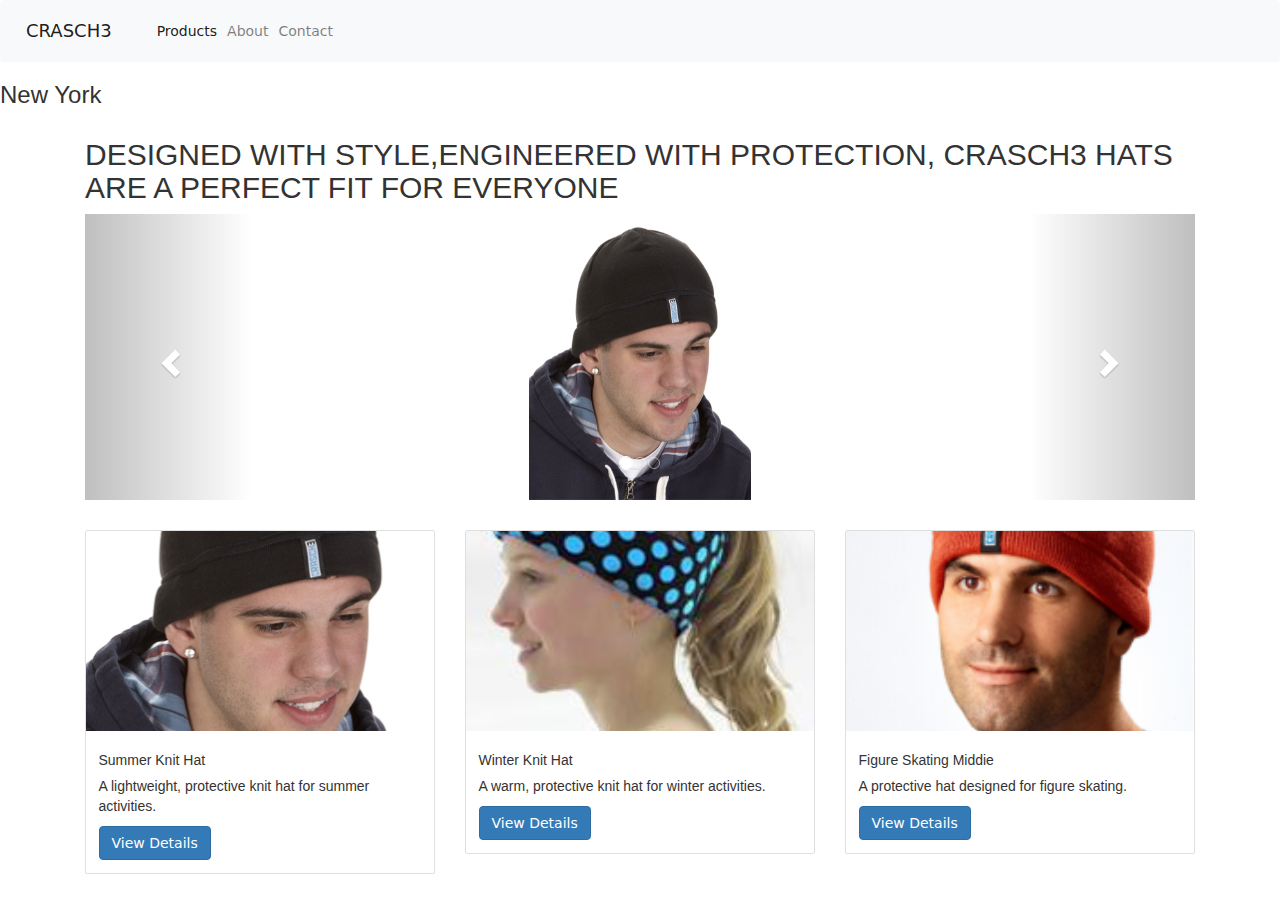
<file: index2.html>
<!DOCTYPE html>
<html lang="en">

<head>
    <meta charset="UTF-8">
    <meta name="viewport" content="width=device-width, initial-scale=1.0">
    <title>Crasche Protective Headgear</title>
    <link href="https://stackpath.bootstrapcdn.com/bootstrap/4.5.2/css/bootstrap.min.css" rel="stylesheet">
    <link rel="stylesheet" href="style2.css">
    <link rel="stylesheet" href="https://maxcdn.bootstrapcdn.com/bootstrap/3.4.1/css/bootstrap.min.css">
    <script src="https://ajax.googleapis.com/ajax/libs/jquery/3.7.1/jquery.min.js"></script>
    <script src="https://maxcdn.bootstrapcdn.com/bootstrap/3.4.1/js/bootstrap.min.js"></script>
    <style>
        .product-card img {
            max-height: 200px;
            object-fit: cover;
        }
    </style>

    
</head>

<body>
    <nav class="navbar navbar-expand-lg navbar-light bg-light">
        <a class="navbar-brand" href="#">CRASCH3</a>
        <button class="navbar-toggler" type="button" data-toggle="collapse" data-target="#navbarNav"
            aria-controls="navbarNav" aria-expanded="false" aria-label="Toggle navigation">
            <span class="navbar-toggler-icon"></span>
        </button>
        <div class="collapse navbar-collapse" id="navbarNav">
            <ul class="navbar-nav ml-auto">
                <li class="nav-item active">
                    <a class="nav-link" href="#">Products</a>
                </li>
                <li class="nav-item">
                    <a class="nav-link" href="#">About</a>
                </li>
                <li class="nav-item">
                    <a class="nav-link" href="#">Contact</a>
                </li>
            </ul>
        </div>
    </nav>
<h3>New York</h3>

<div class="container">
    <h2>DESIGNED WITH STYLE,ENGINEERED WITH PROTECTION, CRASCH3 HATS ARE A PERFECT FIT FOR EVERYONE</h2>
    <div id="myCarousel" class="carousel slide" data-ride="carousel">
        <!-- Indicators -->
        <ol class="carousel-indicators">
            <li data-target="#myCarousel" data-slide-to="0" class="active"></li>
            <li data-target="#myCarousel" data-slide-to="1"></li>
            <li data-target="#myCarousel" data-slide-to="2"></li>
        </ol>

        <!-- Wrapper for slides -->
        <div class="carousel-inner">
            <div class="item active">
                <div class="d-flex justify-content-center">
                <img src="spring-hats-6.jpg" alt="1" style="width:20%;">
            </div>
            </div>

            <div class="item">
                <div class="d-flex justify-content-center">
                <img src="biker-girl.jpg" alt="2" style="width:20%;">
            </div>
            </div>

            <div class="item">
                <div class="d-flex justify-content-center">
                <img src="blue-hat-girl.jpg" alt="3" style="width:20%;">
            </div>
            </div>

            <div class="item">
                <div class="d-flex justify-content-center">
                <img src="orange-hat-guy.jpg" alt="4" style="width:20%;">
            </div>
            </div>

            <div class="item">
                <div class="d-flex justify-content-center">
                <img src="back-orange-hat.jpg" alt="5" style="width:20%;">
            </div>
            </div>

            <div class="item">
                <div class="d-flex justify-content-center">
                <img src="black-hat-guy.jpg" alt="6" style="width:20%;">
            </div>
            </div>

            <div class="item">
                <div class="d-flex justify-content-center">
                <img src="pink=headband-girl.jpg" alt="7" style="width:20%;">
            </div>
            </div>

            <div class="item">
                <div class="d-flex justify-content-center">
                <img src="burgundy-iceskate.jpg" alt="8" style="width:20%;">
            </div>
            </div>

            <div class="item">
                <div class="d-flex justify-content-center">
                <img src="white-headband.jpg" alt="9" style="width:20%;">
            </div>
            </div>

            <div class="item">
                <div class="d-flex justify-content-center">
                <img src="black-headband=cheerleader.jpg" alt="10" style="width:20%;">
            </div>
            </div>

            <div class="item">
                <div class="d-flex justify-content-center">
                <img src="field-hockey-blue-hat.jpg" alt="11" style="width:20%;">
            </div>
            </div>

            <div class="item">
                <div class="d-flex justify-content-center">
                <img src="black-ice-skating-dress.jpg" alt="12" style="width:20%;">
            </div>
            </div>

            <div class="item">
                <div class="d-flex justify-content-center">
                <img src="black-dress-2.jpg" alt="13" style="width:20%;">
            </div>
            </div>

            <div class="item">
                <div class="d-flex justify-content-center">
                <img src="blue-polka-dot-headband.jpg" alt="14" style="width:20%;">
            </div>
            </div>

            <div class="item">
                <div class="d-flex justify-content-center">
                <img src="black-hat-police-car.jpg" alt="15" style="width:20%;">
            </div>
            </div>

            <div class="item">
                <div class="d-flex justify-content-center">
                <img src="workman.jpg" alt="16" style="width:20%;">
            </div>
            </div>

            <div class="item">
                <div class="d-flex justify-content-center">
                <img src="curling-carousel.jpg" alt="17" style="width:20%;">
            </div>
            </div>

            <div class="item">
                <div class="d-flex justify-content-center">
                <img src="grey-hat-girl.jpg" alt="18" style="width:20%;">
            </div>
            </div>

            <div class="item">
                <div class="d-flex justify-content-center">
                <img src="red=hat-guy.jpg" alt="19" style="width:20%;">
            </div>
            </div>
        </div>

        <!-- Left and right controls -->
        <a class="left carousel-control" href="#myCarousel" data-slide="prev">
            <span class="glyphicon glyphicon-chevron-left"></span>
            <span class="sr-only">Previous</span>
        </a>
        <a class="right carousel-control" href="#myCarousel" data-slide="next">
            <span class="glyphicon glyphicon-chevron-right"></span>
            <span class="sr-only">Next</span>
        </a>
    </div>
</div>
    <div class="container mt-5">
        <div class="row">
            <div class="col-md-4">
                <div class="card product-card">
                    <img src="spring-hats-6.jpg" class="card-img-top" alt="Summer Knit Hat">
                    <div class="card-body">
                        <h5 class="card-title">Summer Knit Hat</h5>
                        <p class="card-text">A lightweight, protective knit hat for summer activities.</p>
                        <a href="#" class="btn btn-primary">View Details</a>
                    </div>
                </div>
            </div>
            <div class="col-md-4">
                <div class="card product-card">
                    <img src="blue-dot-headband.jpg" class="card-img-top" alt="Winter Knit Hat">
                    <div class="card-body">
                        <h5 class="card-title">Winter Knit Hat</h5>
                        <p class="card-text">A warm, protective knit hat for winter activities.</p>
                        <a href="#" class="btn btn-primary">View Details</a>
                    </div>
                </div>
            </div>
            <div class="col-md-4">
                <div class="card product-card">
                    <img src="orange-hat.png" class="card-img-top" alt="Figure Skating Middie">
                    <div class="card-body">
                        <h5 class="card-title">Figure Skating Middie</h5>
                        <p class="card-text">A protective hat designed for figure skating.</p>
                        <a href="#" class="btn btn-primary">View Details</a>
                    </div>
                </div>
            </div>
            <!-- Add more product cards as needed -->
        </div>
    </div>

    <script src="https://code.jquery.com/jquery-3.5.1.slim.min.js"></script>
    <script src="https://cdn.jsdelivr.net/npm/@popperjs/core@2.9.3/dist/umd/popper.min.js"></script>
    <script src="https://stackpath.bootstrapcdn.com/bootstrap/4.5.2/js/bootstrap.min.js"></script>
</body>

</html>
</file>
<file: style2.css>
a {
    font-family: system-ui, -apple-system, BlinkMacSystemFont, 'Segoe UI', Roboto, Oxygen, Ubuntu, Cantarell, 'Open Sans', 'Helvetica Neue', sans-serif;
}

body {
    background-color: rgb(15, 21, 53);
}
</file>
